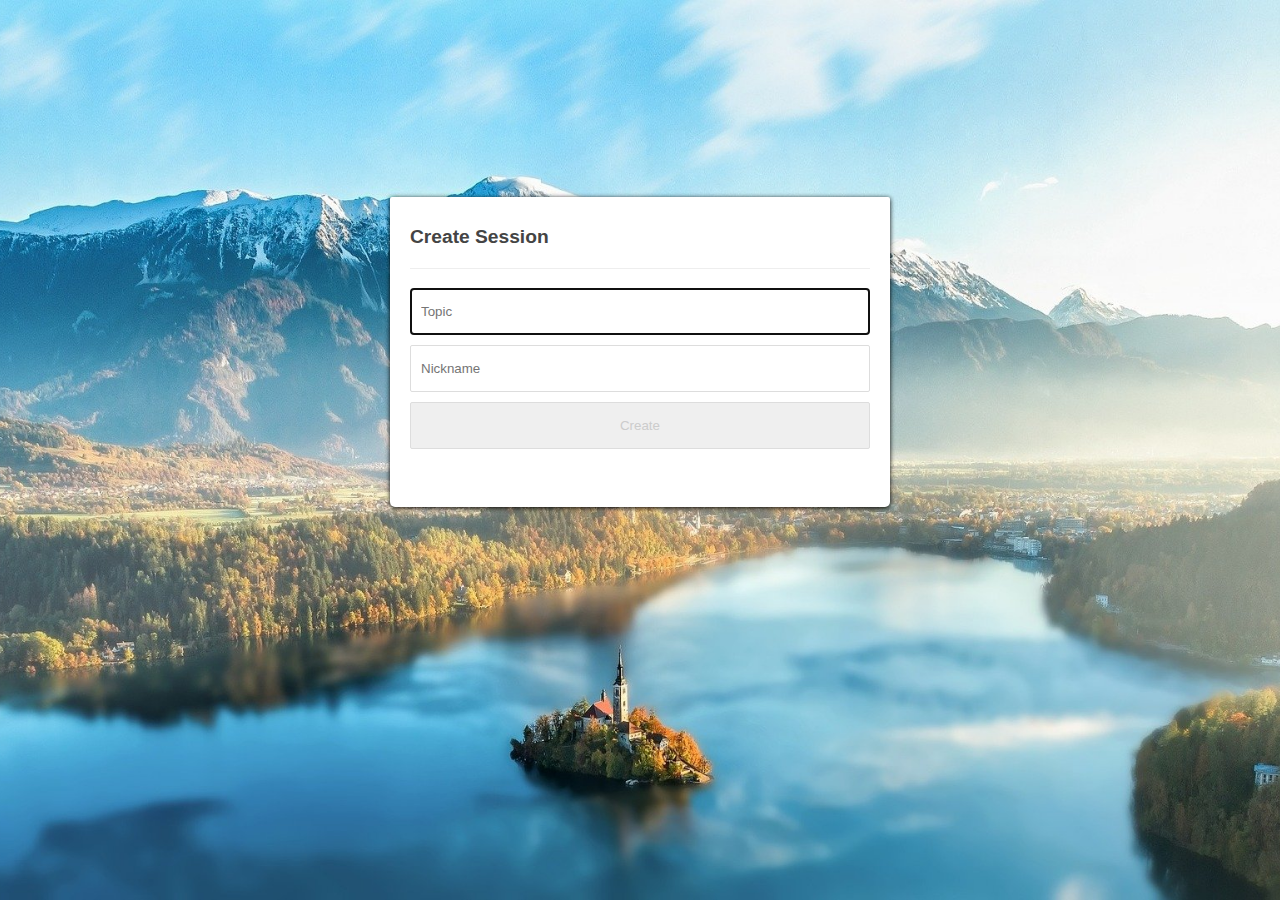
<file: index.html>
<!DOCTYPE html>
<html lang="en">
<head>
    <meta charset="UTF-8">
    <meta http-equiv="X-UA-Compatible" content="IE=edge">
    <meta name="viewport" content="width=device-width, initial-scale=1.0">
    <link rel="stylesheet" type="text/css" href="Login_CSS.css">
</head>
<body>
    <div class="Login-window">

    <form class="login" method = "POST" action="Logic/index_insert.php">
      <p class="title">Create Session</p>
      <input type= "text" placeholder= "Topic" name = "sessionName" autofocus/>
      <input type= "text" placeholder= "Nickname" name = "nickname" autofocus/>
      <input class="create_button" type="submit" action="Logic/index_insert.php" value="Create" />
  </form>
  </footer>
    </p>

  </div>
</body>
</html>
</file>
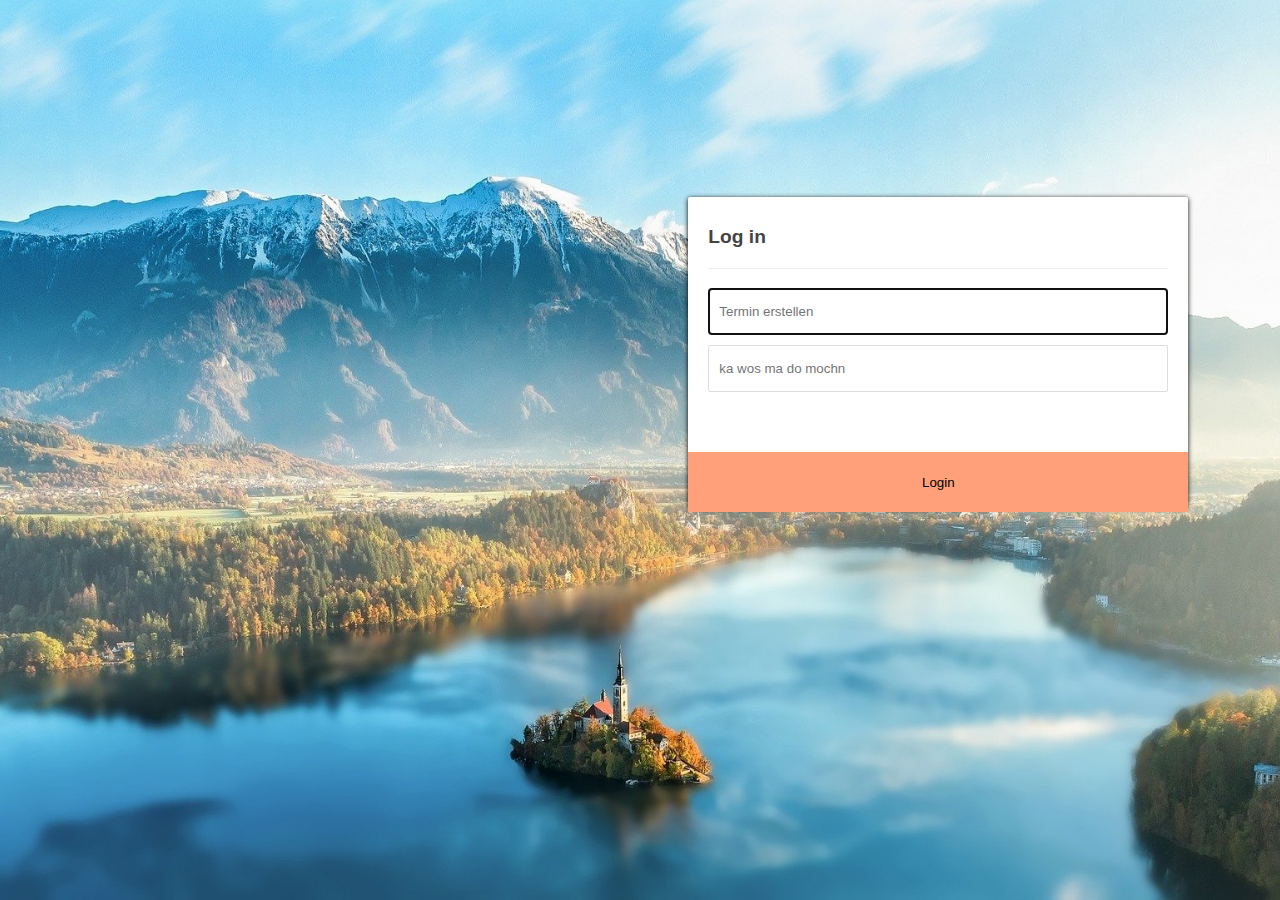
<file: Website/index.html>
<!DOCTYPE html>
<html lang="en">
<head>
    <meta charset="UTF-8">
    <meta http-equiv="X-UA-Compatible" content="IE=edge">
    <meta name="viewport" content="width=device-width, initial-scale=1.0">
    <link rel="stylesheet" type="text/css" href="Login_CSS.css">
</head>
<body>
    <div>
    <form class="login">
      <p class="title">Log in</p>
      <input type="text" placeholder="Termin erstellen" autofocus/>
      <input type="password" placeholder="ka wos ma do mochn" />
        <button class="button">Login</button>   
    </form>
  </footer>
    </p>
  </div>
</body>
</html>
</file>
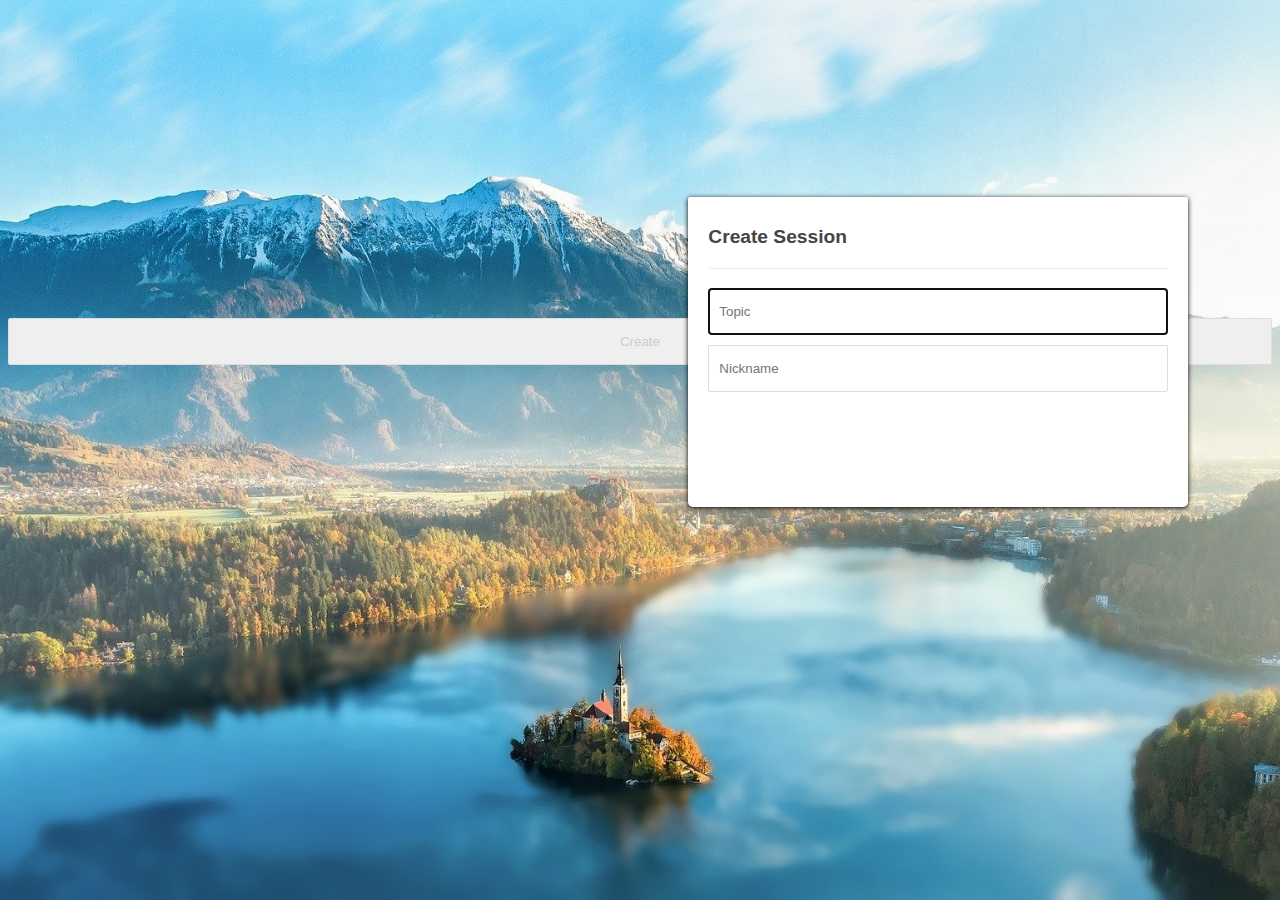
<file: Website/Createpage/index.html>
<!DOCTYPE html>
<html lang="en">
<head>
    <meta charset="UTF-8">
    <meta http-equiv="X-UA-Compatible" content="IE=edge">
    <meta name="viewport" content="width=device-width, initial-scale=1.0">
    <link rel="stylesheet" type="text/css" href="Login_CSS.css">
</head>
<body>
    <div class="Login-window">

    <form class="login" type = "post" >
      <p class="title">Create Session</p>
      <input type= "text" placeholder= "Topic" name = "topic" autofocus/>
      <input type= "text" placeholder= "Nickname" name = "nickname" autofocus/>
    </form>
    <form action="Website /Main Table/Index.html">
      <input class="create_button" type="submit" action="Logic/calculating_logic.php" value="Create" />
  </form>
  </footer>
    </p>

  </div>
</body>
</html>
</file>
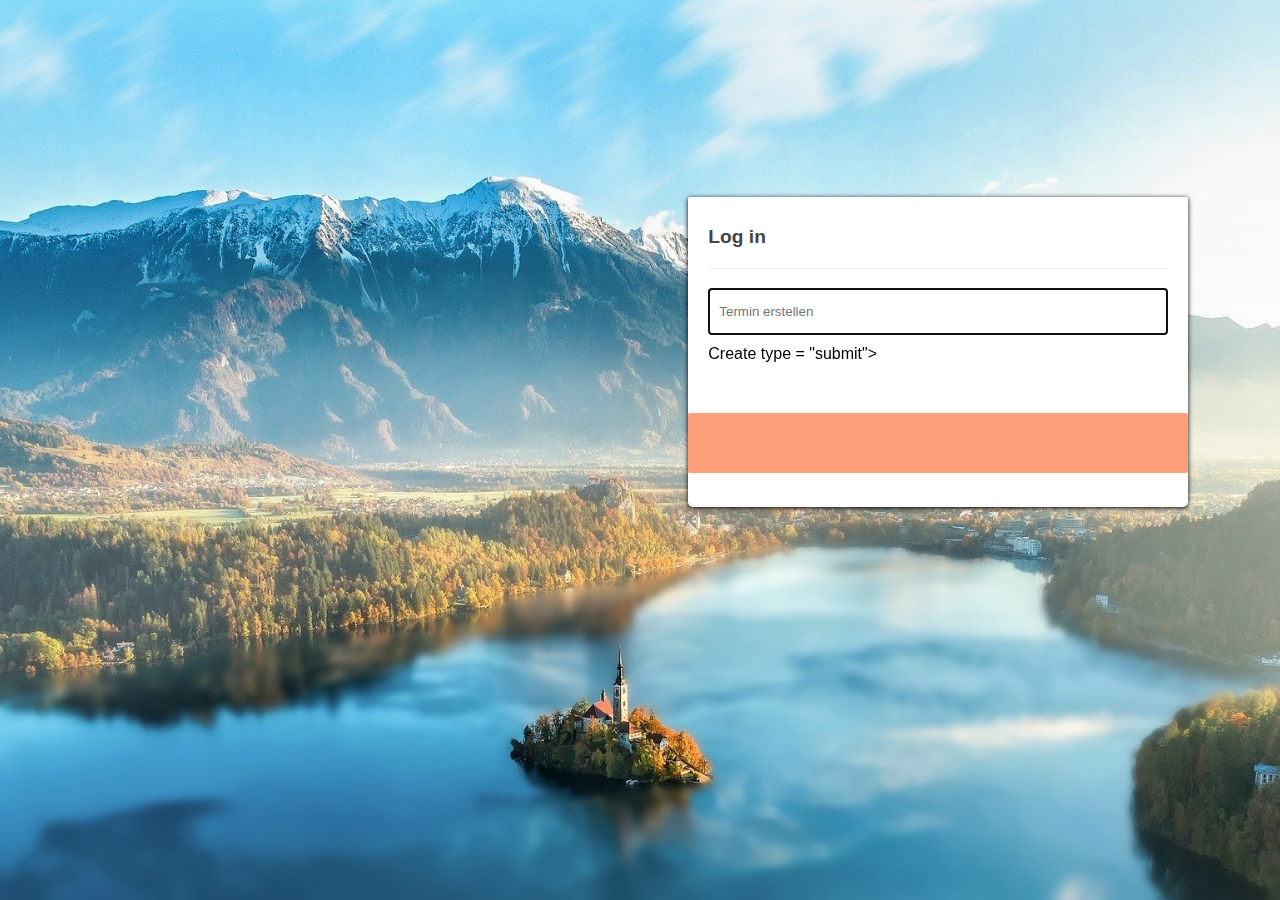
<file: Website/Index/index.html>
<!DOCTYPE html>
<html lang="en">
<head>
    <meta charset="UTF-8">
    <meta http-equiv="X-UA-Compatible" content="IE=edge">
    <meta name="viewport" content="width=device-width, initial-scale=1.0">
    <link rel="stylesheet" type="text/css" href="Login_CSS.css">
</head>
<body>
    <div>
      
    <form class="login" type = "post" >
      <p class="title">Log in</p>
      <input type= "text" placeholder= "Termin erstellen" name = "nickname" autofocus/>
      Create <input class="button"> type = "submit">   
    </form>
    <php>

    </php>
  </footer>
    </p>
  </div>
</body>
</html>
</file>
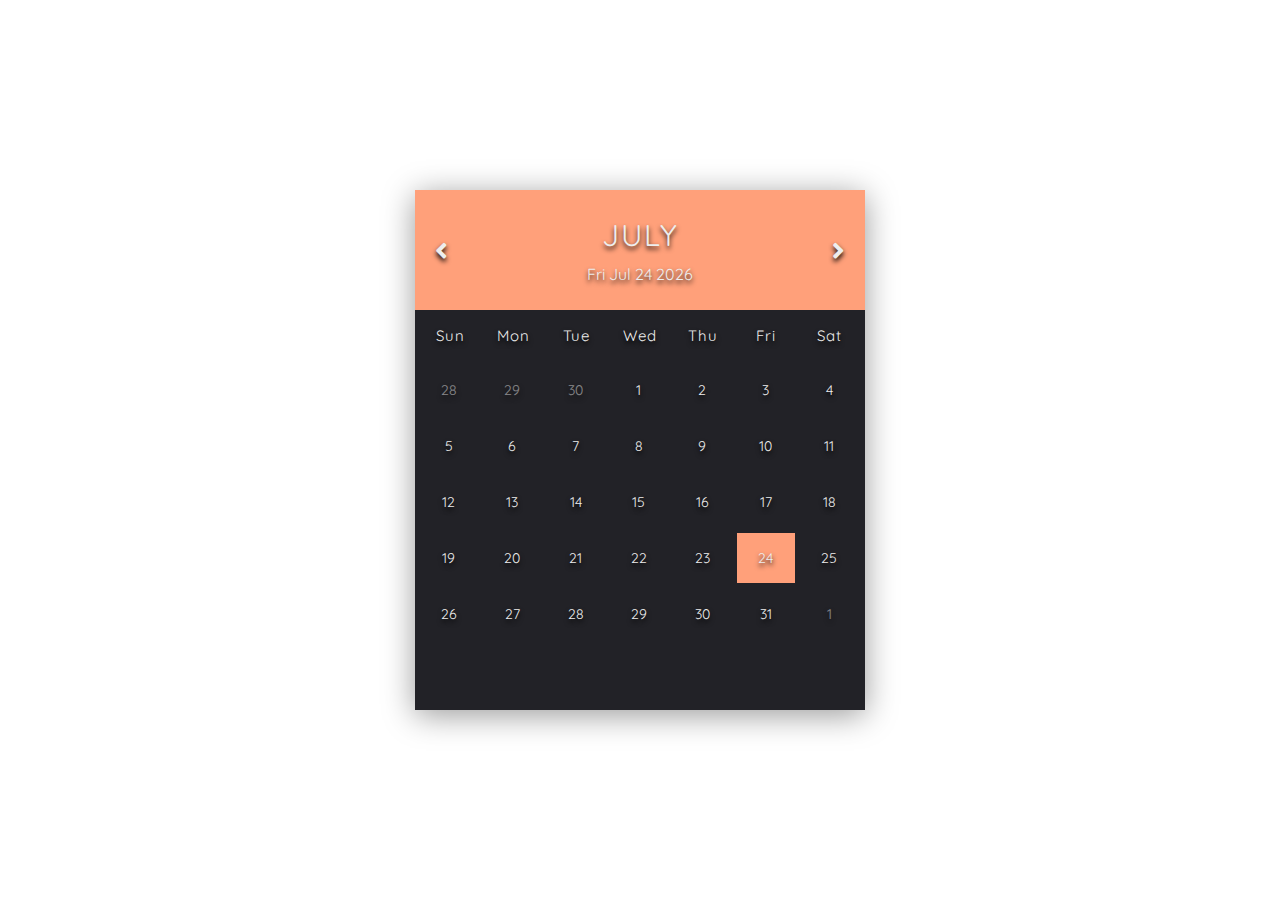
<file: Website/Main Table/Index.html>
<!DOCTYPE html>
<html lang="en">
  <head>
    <meta charset="UTF-8" />
    <meta name="viewport" content="width=device-width, initial-scale=1.0" />
    <title>Calendar</title>
    <link rel="stylesheet" href="style.css" />
    <link
      rel="stylesheet"
      href="https://cdnjs.cloudflare.com/ajax/libs/font-awesome/5.13.0/css/all.min.css"
    />
    <link
      href="https://fonts.googleapis.com/css2?family=Quicksand:wght@300;400;500;600;700&display=swap"
      rel="stylesheet"
    />
  </head>
  <body>
    <div class="container">
      <div class="calendar">
        <div class="month">
          <i class="fas fa-angle-left prev"></i>
          <div class="date">
            <h1></h1>
            <p></p>
          </div>
          <i class="fas fa-angle-right next"></i>
        </div>
        <div class="weekdays">
          <div>Sun</div>
          <div>Mon</div>
          <div>Tue</div>
          <div>Wed</div>
          <div>Thu</div>
          <div>Fri</div>
          <div>Sat</div>
        </div>

        <form action="post"><div class="days" id="myElement" onload=""></div></form>

    <script src="script.js" type="text/javascript"></script>
  </body>
</html>
</file>
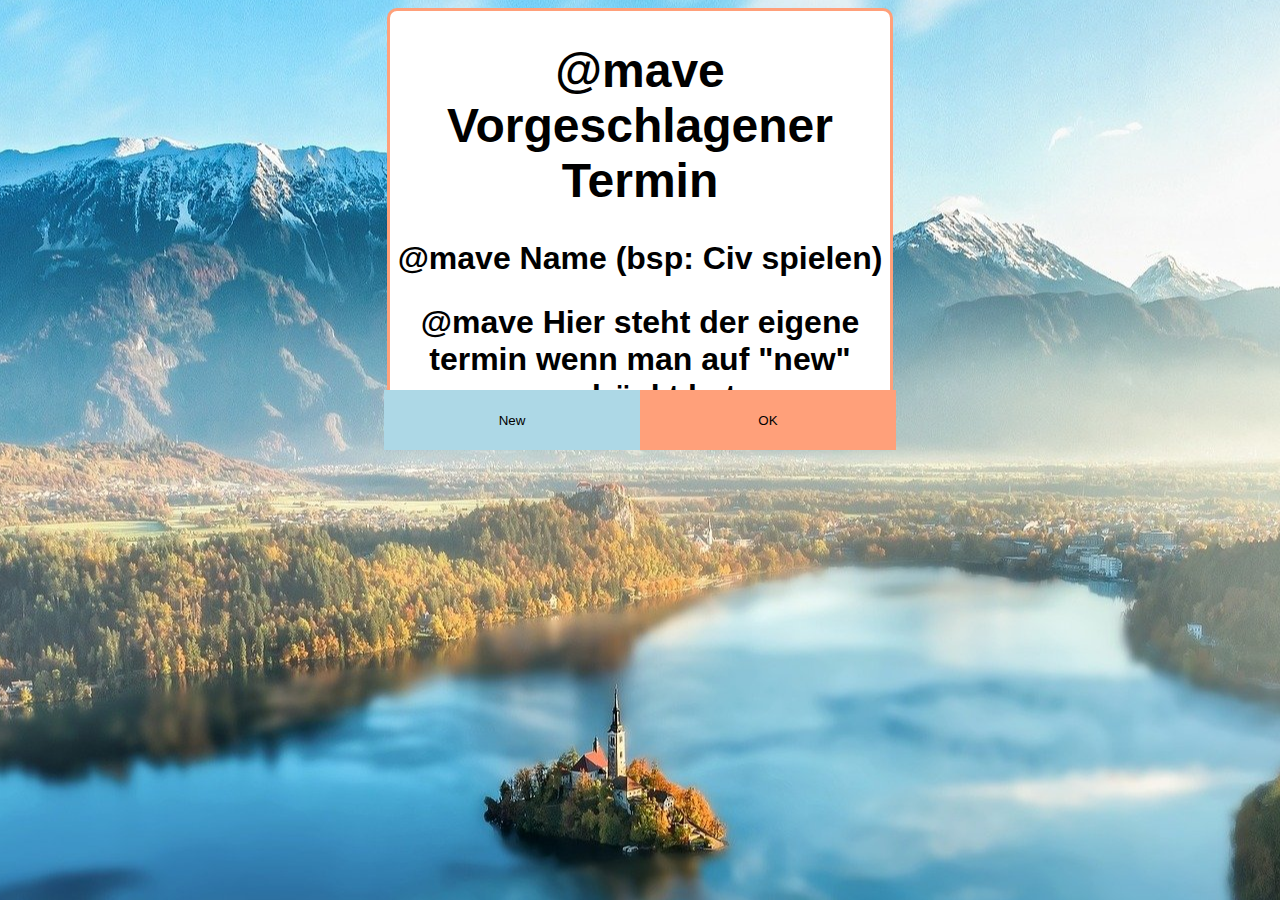
<file: Website/Endpage/End_page.html>
<!DOCTYPE html>
<html lang="en">
<head>
    <meta charset="UTF-8">
    <meta http-equiv="X-UA-Compatible" content="IE=edge">
    <meta name="viewport" content="width=device-width, initial-scale=1.0">
    <link rel="stylesheet" type="text/css" href="End_page_css.css">
    <title>End_Page</title>

</head>
<body>
    <div class="anzeige">
    <h1>@mave Vorgeschlagener Termin</h1>
    <h2>@mave Name (bsp: Civ spielen)</h2>
    <h2>@mave Hier steht der eigene termin wenn man auf "new" gedrückt hat</h2>
    </div>

    <div class="buttons">
    <form action="../Main Table/Index.html">
        <input class="new_button" type="submit" value="New" />
    </form>

    <form>
        <input class="ok_button" type="submit" value="OK" />
    </form>
    </div>
</body>
</html>
</file>
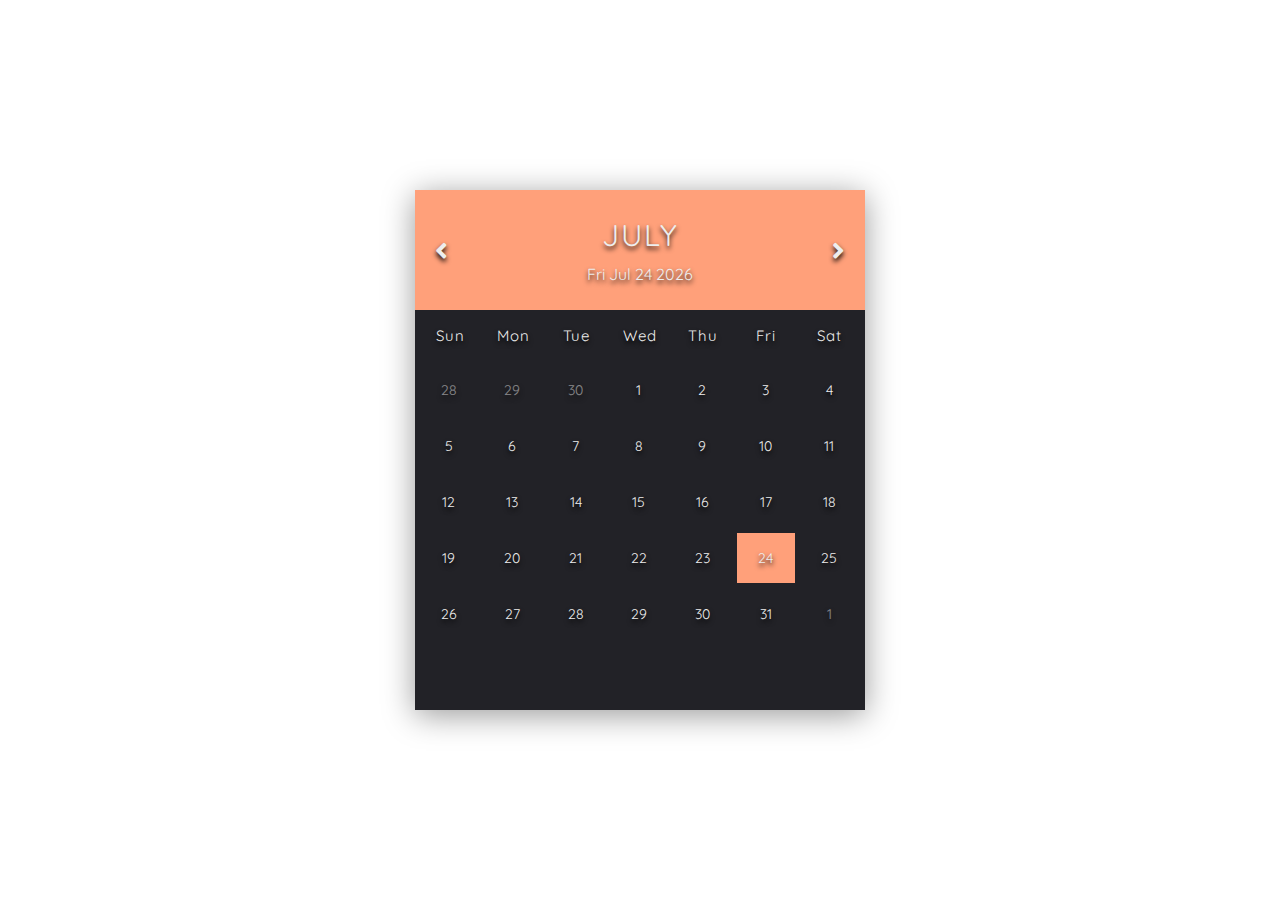
<file: Website/Main Table/Index_old.html>
<!DOCTYPE html>
<html lang="en">
  <head>
    <meta charset="UTF-8" />
    <meta name="viewport" content="width=device-width, initial-scale=1.0" />
    <title>Calendar</title>
    <link rel="stylesheet" href="style.css" />
    <link
      rel="stylesheet"
      href="https://cdnjs.cloudflare.com/ajax/libs/font-awesome/5.13.0/css/all.min.css"
    />
    <link
      href="https://fonts.googleapis.com/css2?family=Quicksand:wght@300;400;500;600;700&display=swap"
      rel="stylesheet"
    />
  </head>
  <body>
    <div class="container">
      <div class="calendar">
        <div class="month">
          <i class="fas fa-angle-left prev"></i>
          <div class="date">
            <h1></h1>
            <p></p>
          </div>
          <i class="fas fa-angle-right next"></i>
        </div>
        <div class="weekdays">
          <div>Sun</div>
          <div>Mon</div>
          <div>Tue</div>
          <div>Wed</div>
          <div>Thu</div>
          <div>Fri</div>
          <div>Sat</div>
        </div>

        <form action="post"><div class="days" id="myElement" onload=""></div></form>

    <script src="script.js" type="text/javascript"></script>
  </body>
</html>
</file>
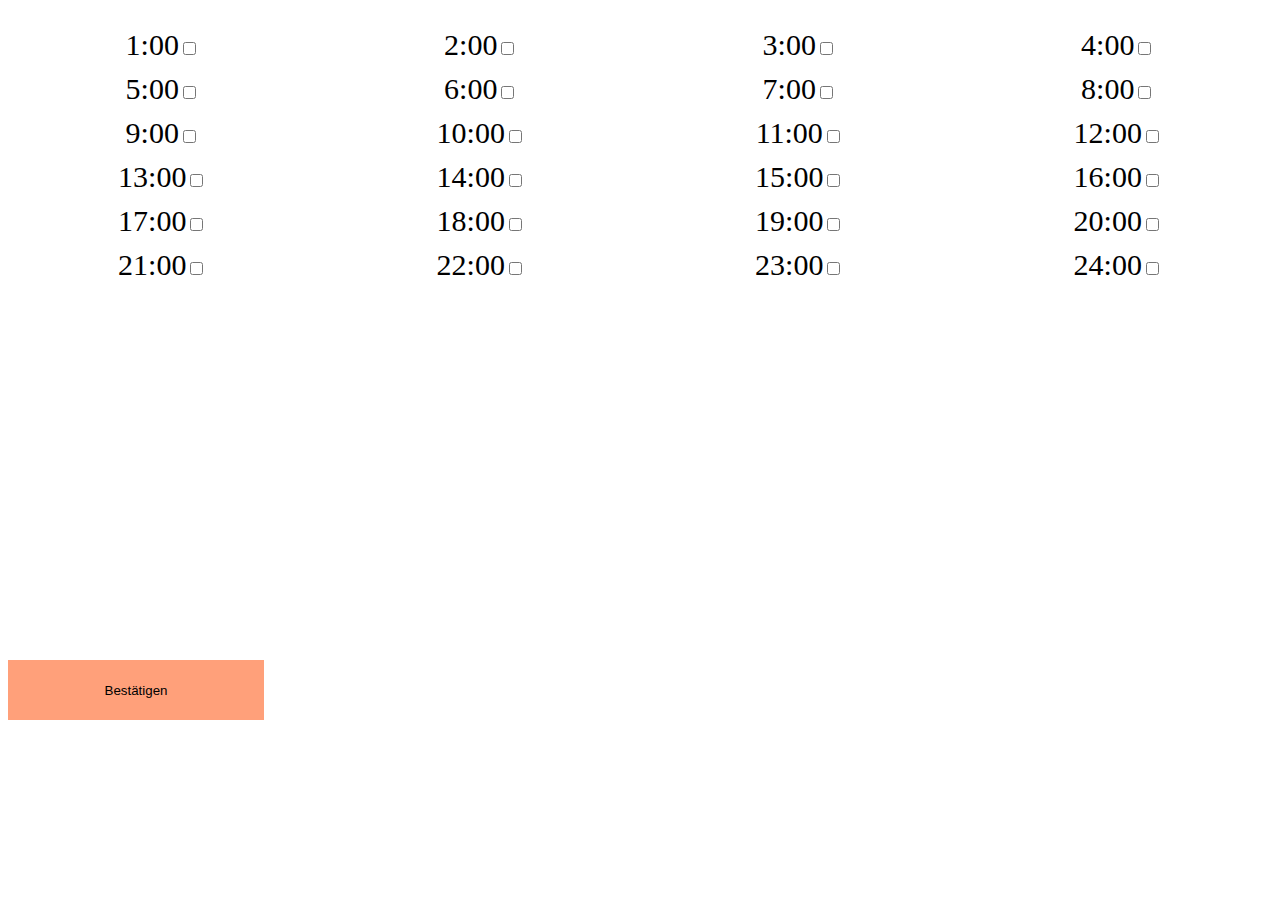
<file: Website/Timetable/Timetable.html>
<!DOCTYPE html>
<html lang="en">
<head>
    <meta charset="UTF-8">
    <meta http-equiv="X-UA-Compatible" content="IE=edge">
    <meta name="viewport" content="width=device-width, initial-scale=1.0">
    <link rel="stylesheet" type="text/css" href="Timetable.css">
    <title>Timetable</title>
</head>
<body>

    <form>
    <div class=tabelle>
        <div class="item1">1:00<input name="1" type="checkbox"></div>
        <div class="item2">2:00<input name="2" type="checkbox"></div>
        <div class="item3">3:00<input name="3" type="checkbox"></div>  
        <div class="item4">4:00<input name="4" type="checkbox"></div>
        <div class="item5">5:00<input name="5" type="checkbox"></div>
        <div class="item6">6:00<input name="6" type="checkbox"></div>
        <div class="item7">7:00<input name="7" type="checkbox"></div>
        <div class="item8">8:00<input name="8" type="checkbox"></div>  
        <div class="item9">9:00<input name="9" type="checkbox"></div>
        <div class="item10">10:00<input name="10" type="checkbox"></div>
        <div class="item11">11:00<input name="11" type="checkbox"></div>  
        <div class="item12">12:00<input name="12" type="checkbox"></div>
        <div class="item13">13:00<input name="13" type="checkbox"></div>
        <div class="item14">14:00<input name="14" type="checkbox"></div>
        <div class="item15">15:00<input name="15" type="checkbox"></div>
        <div class="item16">16:00<input name="16" type="checkbox"></div>  
        <div class="item17">17:00<input name="17" type="checkbox"></div>
        <div class="item18">18:00<input name="18" type="checkbox"></div>
        <div class="item19">19:00<input name="19" type="checkbox"></div>  
        <div class="item20">20:00<input name="20" type="checkbox"></div>
        <div class="item21">21:00<input name="21" type="checkbox"></div>
        <div class="item22">22:00<input name="22" type="checkbox"></div>
        <div class="item23">23:00<input name="23" type="checkbox"></div>
        <div class="item24">24:00<input name="24" type="checkbox"></div>  
    </div>

    <div class="button_struktur"></div>
        <div class="button1">
        <form action = "../Endpage/End_page.php">
        <input class="ok_button" type="submit" value="Bestätigen">
        </form>
    </div>
</body>
</html>
</file>
<file: Login_CSS.css>
body {
  font-family: "Open Sans", sans-serif;
  height: 100;
  background: url("mountains-login.jpg") 50% fixed;
  background-size: cover;
}

* {
  box-sizing: border-box;
}

.wrapper {
  display: flex;
  align-items: center;
  flex-direction: column; 
  justify-content: center;
  width: 20%;
  min-height: 20%;
  padding: 20px;
  max-width: 65rem;
  width: 30%;
  margin: 10rem auto;
  padding: 5rem;
  text-align: center;
  background: #fff;
  border: 0.5rem solid gray;
}


.login {

  border-radius: 2px 2px 5px 5px;
  padding: 10px 20px 20px 20px;
  width: 90%;
  height: 310px;
  max-width: 500px;
  background: #ffffff;
  position: relative;
  padding-bottom: 80px;
  box-shadow: 0px 1px 5px ;
  margin: auto;
  top: 5cm;

    }


  input {
    display: block;
    padding: 15px 10px;
    margin-bottom: 10px;
    width: 100%;
    border: 1px solid #ddd;
    border-radius: 2px;
    color: #ccc;

    }

  .title {
    color: #444;
    font-size: 1.2em;
    font-weight: bold;
    margin: center;
    border-bottom: 1px solid #eee;
    padding-bottom: 20px;
    position: center;
  }
  <!--test-->
  .create_button {
    width: 70%;
    height: 100%;
    padding: 10px 10px;
    background: lightsalmon;
    color: black;
    display: block;
    border: 2px;
    margin-top: 50px;
    position: absolute;
    max-height: 60px;
    cursor: pointer;
    margin: auto;
    margin-left: 10.5%;
  }
  .create_button:hover {
      background-color: lightsalmon;
      box-shadow: 1px black;
      transform: translateY(4px);

    }


footer {
  display: block;
  padding-top: 50px;
  text-align: center;
  color: #ddd;
  font-weight: normal;
  font-size: 0.8em;
  }
</file>
<file: Website/Login_CSS.css>
body {
    font-family: "Open Sans", sans-serif;
    height: 100;
    background: url("mountains-login.jpg") 50% fixed;
    background-size: cover;
  }
  
  * {
    box-sizing: border-box;
  }
  
  .wrapper {
    display: flex;
    align-items: center;
    flex-direction: column; 
    justify-content: center;
    width: 20%;
    min-height: 20%;
    padding: 20px;
    max-width: 65rem;
    width: 30%;
    margin: 10rem auto;
    padding: 5rem;
    text-align: center;
    background: #fff;
    border: 0.5rem solid gray;
  }
  
  
  .login {
    
    border-radius: 2px 2px 5px 5px;
    padding: 10px 20px 20px 20px;
    width: 90%;
    height: 310px;
    max-width: 500px;
    background: #ffffff;
    position: relative;
    padding-bottom: 80px;
    box-shadow: 0px 1px 5px ;
    left: 18cm;
    top: 5cm;
    
      }  
      
    
    input {
      display: block;
      padding: 15px 10px;
      margin-bottom: 10px;
      width: 100%;
      border: 1px solid #ddd;
      border-radius: 2px;
      color: #ccc;
      
      }

    .title {
      color: #444;
      font-size: 1.2em;
      font-weight: bold;
      margin: center;
      border-bottom: 1px solid #eee;
      padding-bottom: 20px;
      position: center;
    }
    
    .button {
      width: 100%;
      height: 100%;
      padding: 10px 10px;
      background: lightsalmon;
      color: black;
      display: block;
      border: 2px;
      margin-top: 50px;
      position: absolute;
      max-height: 60px;
      cursor: pointer;
      right: 0cm;
      
    }
    .button:hover {
        background-color: lightsalmon;
        box-shadow: 1px black;
        transform: translateY(4px);
        
      }

  
  footer {
    display: block;
    padding-top: 50px;
    text-align: center;
    color: #ddd;
    font-weight: normal;
    font-size: 0.8em;
    }
</file>
<file: Website/Createpage/Login_CSS.css>
body {
  font-family: "Open Sans", sans-serif;
  height: 100;
  background: url("mountains-login.jpg") 50% fixed;
  background-size: cover;
}

* {
  box-sizing: border-box;
}

.wrapper {
  display: flex;
  align-items: center;
  flex-direction: column; 
  justify-content: center;
  width: 20%;
  min-height: 20%;
  padding: 20px;
  max-width: 65rem;
  width: 30%;
  margin: 10rem auto;
  padding: 5rem;
  text-align: center;
  background: #fff;
  border: 0.5rem solid gray;
}


.login {

  border-radius: 2px 2px 5px 5px;
  padding: 10px 20px 20px 20px;
  width: 90%;
  height: 310px;
  max-width: 500px;
  background: #ffffff;
  position: relative;
  padding-bottom: 80px;
  box-shadow: 0px 1px 5px ;
  left: 18cm;
  top: 5cm;

    }


  input {
    display: block;
    padding: 15px 10px;
    margin-bottom: 10px;
    width: 100%;
    border: 1px solid #ddd;
    border-radius: 2px;
    color: #ccc;

    }

  .title {
    color: #444;
    font-size: 1.2em;
    font-weight: bold;
    margin: center;
    border-bottom: 1px solid #eee;
    padding-bottom: 20px;
    position: center;
  }

  .button {
    width: 100%;
    height: 100%;
    padding: 10px 10px;
    background: lightsalmon;
    color: black;
    display: block;
    border: 2px;
    margin-top: 50px;
    position: absolute;
    max-height: 60px;
    cursor: pointer;
    right: 0cm;

  }
  .button:hover {
      background-color: lightsalmon;
      box-shadow: 1px black;
      transform: translateY(4px);

    }


footer {
  display: block;
  padding-top: 50px;
  text-align: center;
  color: #ddd;
  font-weight: normal;
  font-size: 0.8em;
  }
</file>
<file: Website/Index/Login_CSS.css>
body {
    font-family: "Open Sans", sans-serif;
    height: 100;
    background: url("mountains-login.jpg") 50% fixed;
    background-size: cover;
  }
  
  * {
    box-sizing: border-box;
  }
  
  .wrapper {
    display: flex;
    align-items: center;
    flex-direction: column; 
    justify-content: center;
    width: 20%;
    min-height: 20%;
    padding: 20px;
    max-width: 65rem;
    width: 30%;
    margin: 10rem auto;
    padding: 5rem;
    text-align: center;
    background: #fff;
    border: 0.5rem solid gray;
  }
  
  
  .login {
    
    border-radius: 2px 2px 5px 5px;
    padding: 10px 20px 20px 20px;
    width: 90%;
    height: 310px;
    max-width: 500px;
    background: #ffffff;
    position: relative;
    padding-bottom: 80px;
    box-shadow: 0px 1px 5px ;
    left: 18cm;
    top: 5cm;
    
      }  
      
    
    input {
      display: block;
      padding: 15px 10px;
      margin-bottom: 10px;
      width: 100%;
      border: 1px solid #ddd;
      border-radius: 2px;
      color: #ccc;
      
      }

    .title {
      color: #444;
      font-size: 1.2em;
      font-weight: bold;
      margin: center;
      border-bottom: 1px solid #eee;
      padding-bottom: 20px;
      position: center;
    }
    
    .button {
      width: 100%;
      height: 100%;
      padding: 10px 10px;
      background: lightsalmon;
      color: black;
      display: block;
      border: 2px;
      margin-top: 50px;
      position: absolute;
      max-height: 60px;
      cursor: pointer;
      right: 0cm;
      
    }
    .button:hover {
        background-color: lightsalmon;
        box-shadow: 1px black;
        transform: translateY(4px);
        
      }

  
  footer {
    display: block;
    padding-top: 50px;
    text-align: center;
    color: #ddd;
    font-weight: normal;
    font-size: 0.8em;
    }
</file>
<file: Website/Main Table/style.css>
* {
  margin: 0;
  padding: 0;
  box-sizing: border-box;
  font-family: "Quicksand", sans-serif;
}

html {
  font-size: 62.5%;
}

.container {
  width: 100%;
  height: 100vh;
  background-color: white;
  color: #eee;
  display: flex;
  justify-content: center;
  align-items: center;
}

.calendar {
  width: 45rem;
  height: 52rem;
  background-color: #222227;
  box-shadow: 0 0.5rem 3rem rgba(0, 0, 0, 0.4);
}

.month {
  width: 100%;
  height: 12rem;
  background-color: lightsalmon;
  display: flex;
  justify-content: space-between;
  align-items: center;
  padding: 0 2rem;
  text-align: center;
  text-shadow: 0 0.3rem 0.5rem black;
}

.month i {
  font-size: 2.5rem;
  cursor: pointer;
}

.month h1 {
  font-size: 3rem;
  font-weight: 400;
  text-transform: uppercase;
  letter-spacing: 0.2rem;
  margin-bottom: 1rem;
}

.month p {
  font-size: 1.6rem;
}

.weekdays {
  width: 100%;
  height: 5rem;
  padding: 0 0.4rem;
  display: flex;
  align-items: center;
}

.weekdays div {
  font-size: 1.5rem;
  font-weight: 400;
  letter-spacing: 0.1rem;
  width: calc(44.2rem / 7);
  display: flex;
  justify-content: center;
  align-items: center;
  text-shadow: 0 0.3rem 0.5rem black;
}

.days {
  width: 100%;
  display: flex;
  flex-wrap: wrap;
  padding: 0.2rem;
}

.days div {
  font-size: 1.4rem;
  margin: 0.3rem;
  width: calc(40.2rem / 7);
  height: 5rem;
  display: flex;
  justify-content: center;
  align-items: center;
  text-shadow: 0 0.3rem 0.5rem black;
  transition: background-color 0.2s;
}

.days div:hover:not(.today) {
  background-color: #262626;
  border: 0.2rem solid #777;
  cursor: pointer;
}

.prev-date,
.next-date {
  opacity: 0.5;
}
.today {
  background-color: lightsalmon;

}

.today:hover{
  border: 0.2rem solid #777;
  cursor: pointer;


}

.today {
  background-color: lightsalmon;
}

.today:hover{
  border: 0.2rem solid #777;
  cursor: pointer;
}
</file>
<file: Website/Endpage/End_page_css.css>
body {
    font-family: "Open Sans", sans-serif;
    background: url("mountains-login.jpg") 50% fixed;
  }
  
  * {
    box-sizing: border-box;
  }
  h1{
    font-size: 300%;
    text-align: center;
  }
  h2{
    font-size: 200%;
    text-align: center;
  }
  .new_button{
    width: 20%;
    height: 100%;
    padding: 10px 10px;
    background: lightblue;
    color: black;
    display: block;
    border: 2px;
    margin-top: 50px;
    position: absolute;
    max-height: 60px;
    cursor: pointer;
    left: 30%;
    bottom: 50%;
  }
  .ok_button{
    width: 20%;
    height: 100%;
    padding: 10px 10px;
    background: lightsalmon;
    color: black;
    display: block;
    border: 2px;
    margin-top: 50px;
    position: absolute;
    max-height: 60px;
    cursor: pointer;
    right: 30%;
    bottom: 50%;
  }
  .new_button:hover{
    background-color: aqua;
    box-shadow: 1px black;
    transform: translateY(4px);
  }
  .ok_button:hover{
    background-color: orange;
    box-shadow: 1px black;
    transform: translateY(4px);
  }
  input{
    background: lightgray;
    width: 15%;
    height: 50px;
    position: center;
    bottom: 10%;
  }
  input:hover{
    background: palegreen;
  }
  .anzeige{
    background: white;
    font-family:'Franklin Gothic Medium', 'Arial Narrow', Arial, sans-serif ;
    margin-left: 30%;
    margin-right: 30%;
    border-radius: 10px;
    border-color: lightsalmon;
    border-style: solid;
  }
</file>
<file: Website/Timetable/Timetable.css>
.tabelle {
    display: grid;
    grid-template-columns: auto auto auto auto;
    grid-gap: 10px;
    background-color: #2196F3;
    padding: 10px;
    background-color: rgba(255, 255, 255, 0.8);
    text-align: center;
    padding: 20px 0;
    font-size: 30px;
}
.button_struktur{
    grid-template-columns: auto auto auto;
}

.ok_button {
    width: 20%;
    height: 100%;
    padding: 10px 10px;
    background: lightsalmon;
    color: black;
    display: block;
    border: 2px;
    margin-top: 50px;
    position: absolute;
    max-height: 60px;
    cursor: pointer;
    bottom: 20%;
}

.ok_button:hover {
    background-color: orange;
    box-shadow: 1px black;
    transform: translateY(4px);
}
.button1{
    grid-column-start: 2;
    grid-column-end: 2;
}
.item1{

}
.item2{
    
}
.item3{
    
}
.item4{
    
}
.item5{
    
}
.item6{
    
}
.item7{
    
}
.item8{
    
}
.item9{
    
}
.item10{
    
}
.item11{
    
}
.item12{
    
}
.item13{
    
}
.item14{
    
}
.item15{
    
}
.item16{
    
}
.item17{
    
}
.item18{
    
}
.item19{
    
}
.item20{
    
}
.item21{
    
}
.item22{
    
}
.item23{
    
}
.item24{
    
}
</file>
